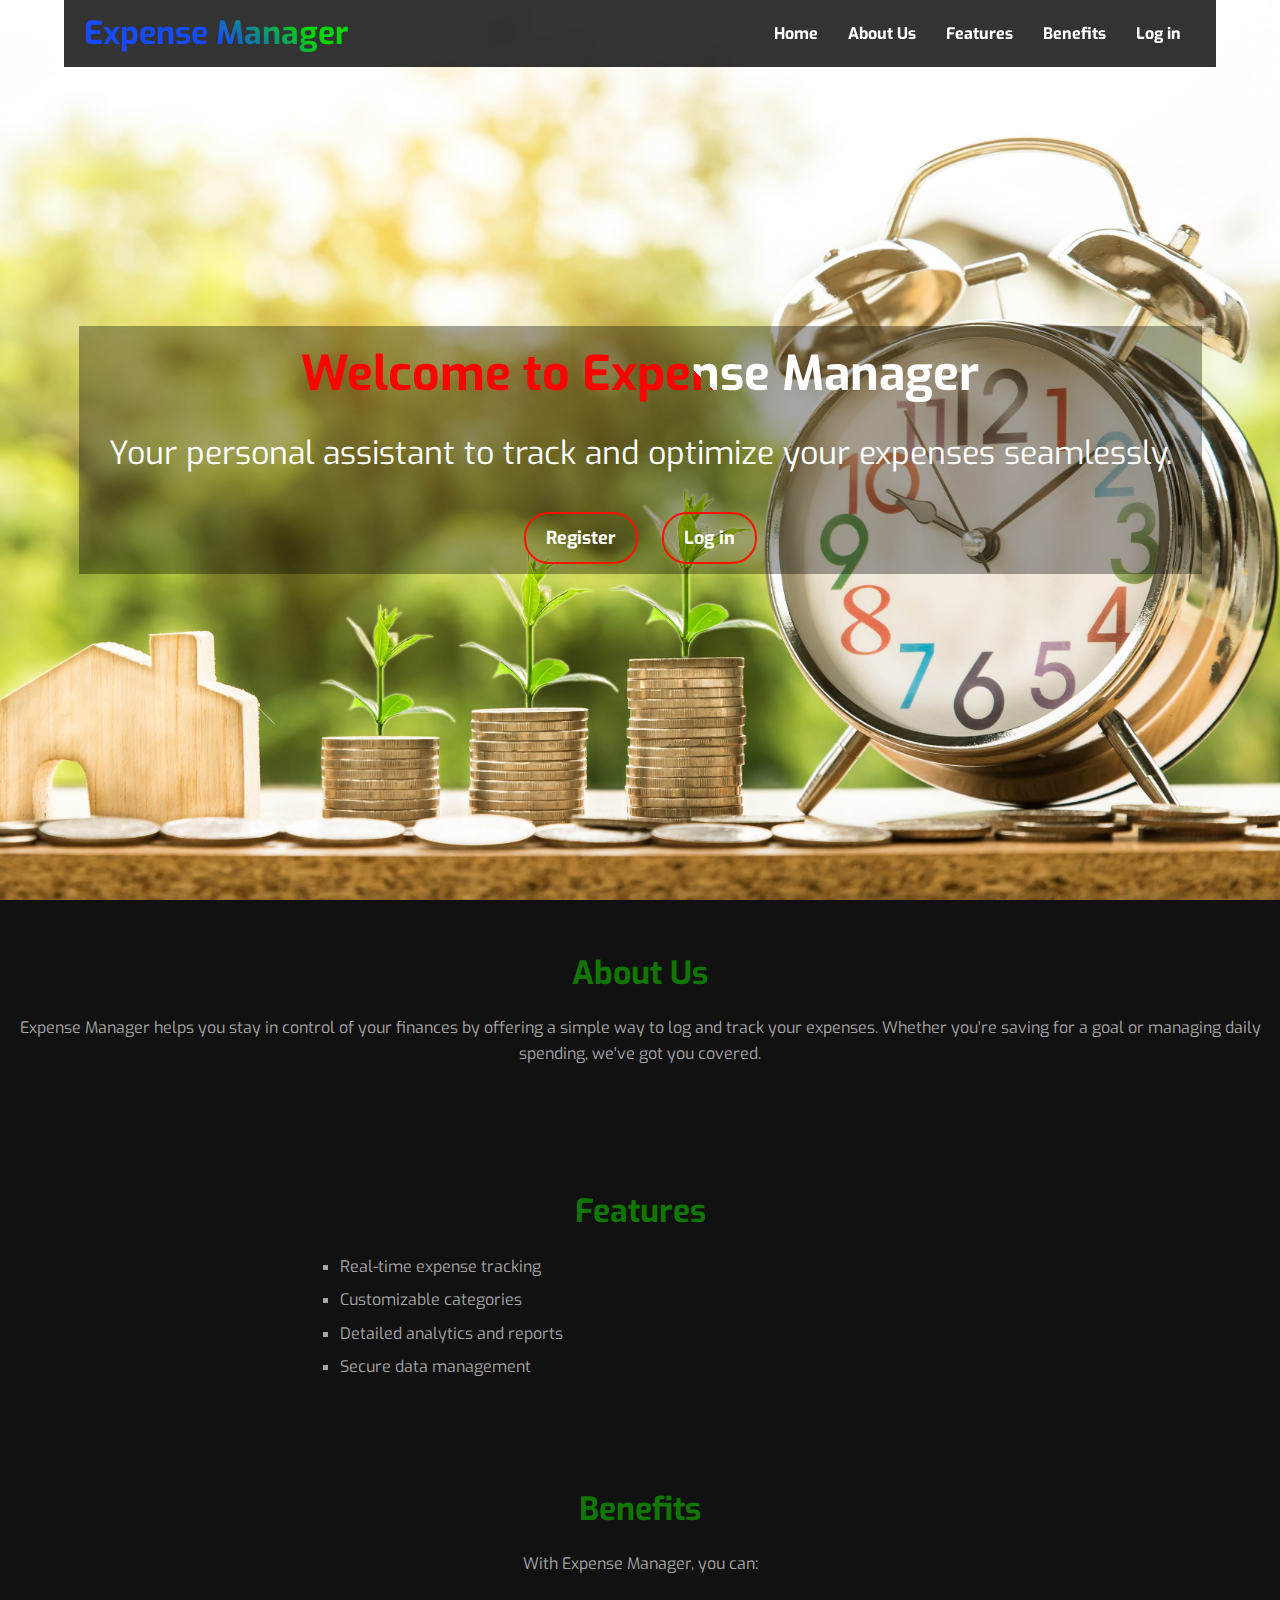
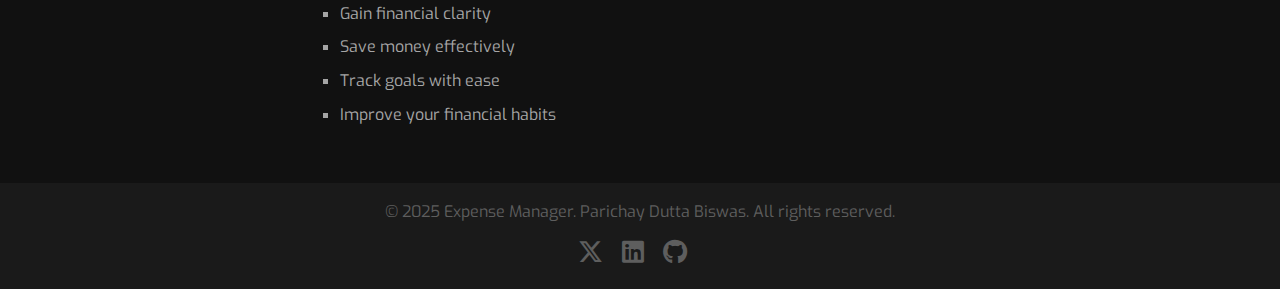
<file: expanseTracker/index.html>
<!DOCTYPE html>
<html lang="en">
<head>
    <meta charset="UTF-8">
    <meta http-equiv="X-UA-Compatible" content="IE=edge">
    <meta name="viewport" content="width=device-width, initial-scale=1.0">
    <meta name="description" content="Track your expenses effortlessly with our intuitive Expense Tracker.">
    <link rel="stylesheet" href="style.css">
    <link rel="stylesheet" href="https://cdnjs.cloudflare.com/ajax/libs/font-awesome/6.7.2/css/all.min.css" integrity="sha512-Evv84Mr4kqVGRNSgIGL/F/aIDqQb7xQ2vcrdIwxfjThSH8CSR7PBEakCr51Ck+w+/U6swU2Im1vVX0SVk9ABhg==" crossorigin="anonymous" referrerpolicy="no-referrer" />
    <link rel="icon" href="./assets/Untitled design (2).png">

    <script src="./script.js" defer></script>
    <title>Expense Manager</title>
</head>
<body>
    <header class="hero-section">
        <nav class="navbar">
            <a href="#" class="jj"><h1>Expense Manager</h1></a>
            <div class="hamburger" id="hamburger">
                <span class="bar"></span>
                <span class="bar"></span>
                <span class="bar"></span>
            </div>
            <ul class="menu" id="menu">
                <li><a href="#home">Home</a></li>
                <li><a href="#about">About Us</a></li>
                <li><a href="#features">Features</a></li>
                <li><a href="#benefits">Benefits</a></li>
                <li><a href="./signup_login/login.html">Log in</a></li>
            </ul>
        </nav>
        <div class="hero-content">
            <h1>Welcome to Expense Manager</h1>
            <p>Your personal assistant to track and optimize your expenses seamlessly.</p>
            <div class="btn-group">
                <a href="./signup_login/register.html" class="btn">Register</a>
                <a href="./signup_login/login.html" class="btn">Log in</a>
            </div>
        </div>
    </header>

    <main>
        <section id="about" class="section">
            <h2>About Us</h2>
            <p>Expense Manager helps you stay in control of your finances by offering a simple way to log and track your expenses. Whether you're saving for a goal or managing daily spending, we've got you covered.</p>
        </section>

        <section id="features" class="section">
            <h2>Features</h2>
            <ul>
                <li>Real-time expense tracking</li>
                <li>Customizable categories</li>
                <li>Detailed analytics and reports</li>
                <li>Secure data management</li>
            </ul>
        </section>

        <section id="benefits" class="section">
            <h2>Benefits</h2>
            <p>With Expense Manager, you can:</p>
            <ul>
                <li>Gain financial clarity</li>
                <li>Save money effectively</li>
                <li>Track goals with ease</li>
                <li>Improve your financial habits</li>
            </ul>
        </section>
    </main>

    <footer class="footer">
        <div class="footer-content">
            <p>&copy; 2025 Expense Manager. Parichay Dutta Biswas. All rights reserved.</p>
            <div class="social-media">
                <a href="https://x.com/parichay1811" target="_blank"><i class="fa-brands fa-x-twitter" id="tw"></i></a>
                        <!-- <a href="#"><i class="fa-brands fa-instagram"></i></a> -->
                        <a href="https://www.linkedin.com/in/parichay-dutta-biswas-0a40191b5/" target="_blank"><i class="fa-brands fa-linkedin" id="ld"></i></a>
                        <a href="https://github.com/Parichay1811" target="_blank"><i class="fa-brands fa-github" id="tw"></i></a>
            </div>
        </div>
    </footer>
</body>
</html>
</file>
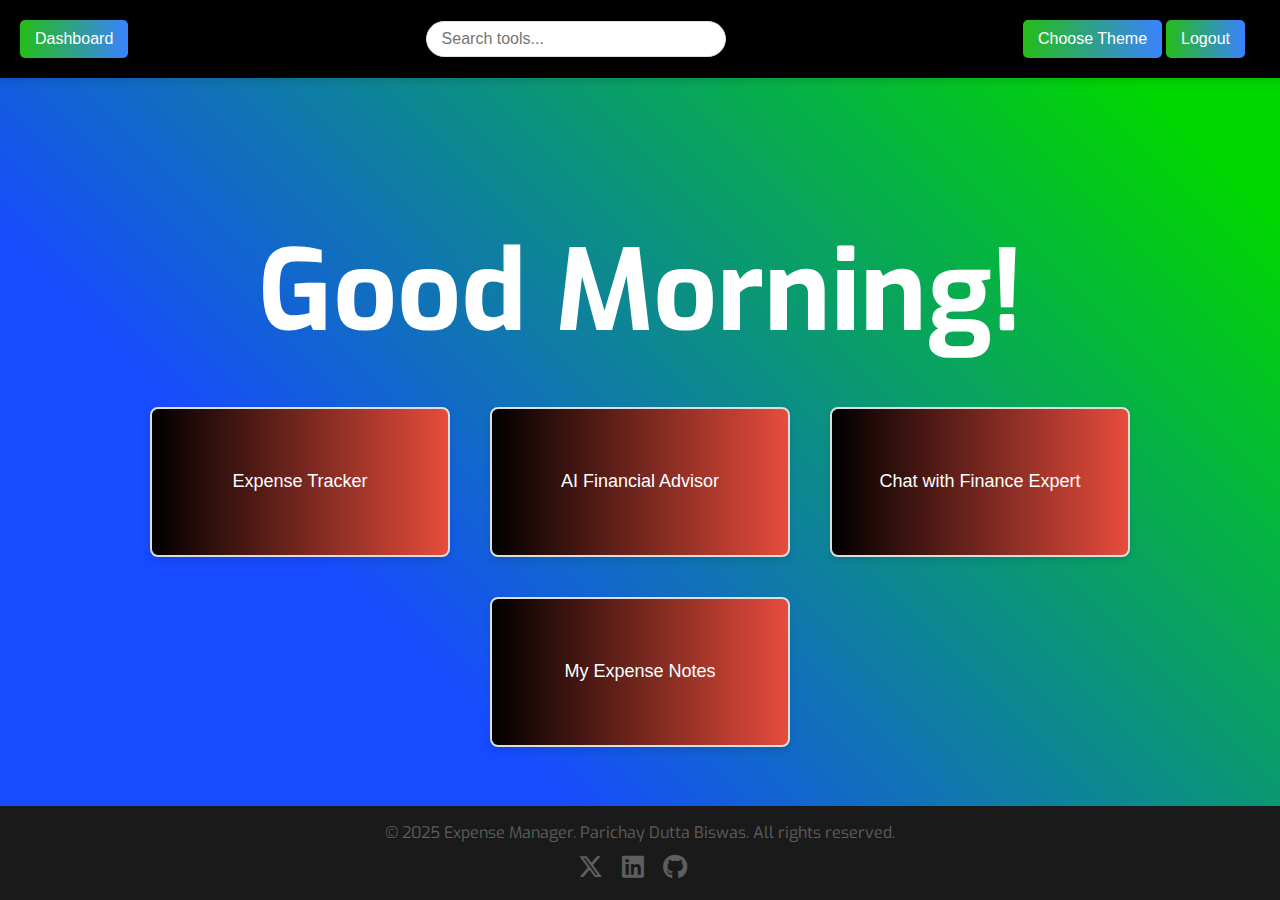
<file: expanseTracker/home_dashboard/index.html>
<!DOCTYPE html>
<html lang="en">
<head>
    <meta charset="UTF-8">
    <meta name="viewport" content="width=device-width, initial-scale=1.0">
    <link rel="stylesheet" href="./style.css">
    <link rel="icon" href="https://cdn-icons-png.flaticon.com/128/9073/9073032.png">
    <link rel="stylesheet" href="https://cdnjs.cloudflare.com/ajax/libs/font-awesome/6.7.1/css/all.min.css">
    <title>Home</title>
</head>
<body>
    <header>
        <nav>
            <div class="logo">
                <a href="../index.html"><button class="btn nav-btn" >Dashboard</button></a>
            </div>
            <div class="search-container">
                <input type="text" id="search-bar" placeholder="Search tools..." />
            </div>
            <div class="buttons">
                <button id="color-toggle-btn" class="btn nav-btn">Choose Theme</button>
                <a href="../index.html"><button class="btn nav-btn">Logout</button></a>
            </div>
            <div class="menu">
                <button id="hamburger" class="btn nav-btn">☰</button>
                <div id="mobile-menu" class="mobile-dropdown">
                    <button class="dropdown-item" onclick="location.href='../index.html';">Dashboard</button>
                    <button id="mobile-color-toggle" class="dropdown-item">Choose Theme</button>
                    <button class="dropdown-item" onclick="location.href='../index.html';">Logout</button>
                </div>
            </div>
            </div>
            <div id="color-dropdown" class="dropdown">
                <button class="dropdown-item" data-theme="theme-light">Light</button>
                <button class="dropdown-item" data-theme="theme-red">Red</button>
                <button class="dropdown-item" data-theme="theme-yellow">Yellow</button>
                <button class="dropdown-item" data-theme="theme-green">Green</button>
                <button class="dropdown-item" data-theme="theme-blue">Blue</button>
                <button class="dropdown-item" data-theme="theme-purple">Purple</button>
                <button class="dropdown-item" data-theme="theme-indigo">Indigo</button>
            </div>
        </nav>
    </header>

    <main>
        <div class="welcome-message" id="welcome-message"></div>
        <!-- <section id="recent-activity" class="recent-activity">
            <h2>Recent Activity</h2>
            <ul id="activity-list"></ul>
        </section> -->

        <section class="tools">
            <a href="../Home/expense_tracker/index.html">
                <button class="btn card-btn" title="Track your daily expenses">Expense Tracker</button>
            </a>
            <a href="../Home/Gemini/index.html">
                <button class="btn card-btn" title="Get personalized financial advice">AI Financial Advisor</button>
            </a>
            <a href="../Home/Gemini/index.html">
                <button class="btn card-btn" title="Chat with an AI finance expert">Chat with Finance Expert</button>
            </a>
            <a href="../Home/MY_Expenses_Notes/index.html">
                <button class="btn card-btn" title="Keep notes about your expenses">My Expense Notes</button>
            </a>
        </section>
        <!-- <button id="back-to-top" class="btn back-to-top">Back to Top</button> -->
    </main>

    <footer class="footer">
        <div class="footer-content">
            <p>&copy; 2025 Expense Manager. Parichay Dutta Biswas. All rights reserved.</p>
                <div class="social-media">
                    <a href="https://x.com/parichay1811" target="_blank"><i class="fa-brands fa-x-twitter" id="tw"></i></a>
                    <a href="https://www.linkedin.com/in/parichay-dutta-biswas-0a40191b5/" target="_blank"><i class="fa-brands fa-linkedin" id="ld"></i></a>
                    <a href="https://github.com/Parichay1811" target="_blank"><i class="fa-brands fa-github" id="tw"></i></a>
                </div>
        </div>
    </footer>


    <script src="./script.js"></script>
</body>
</html>
</file>
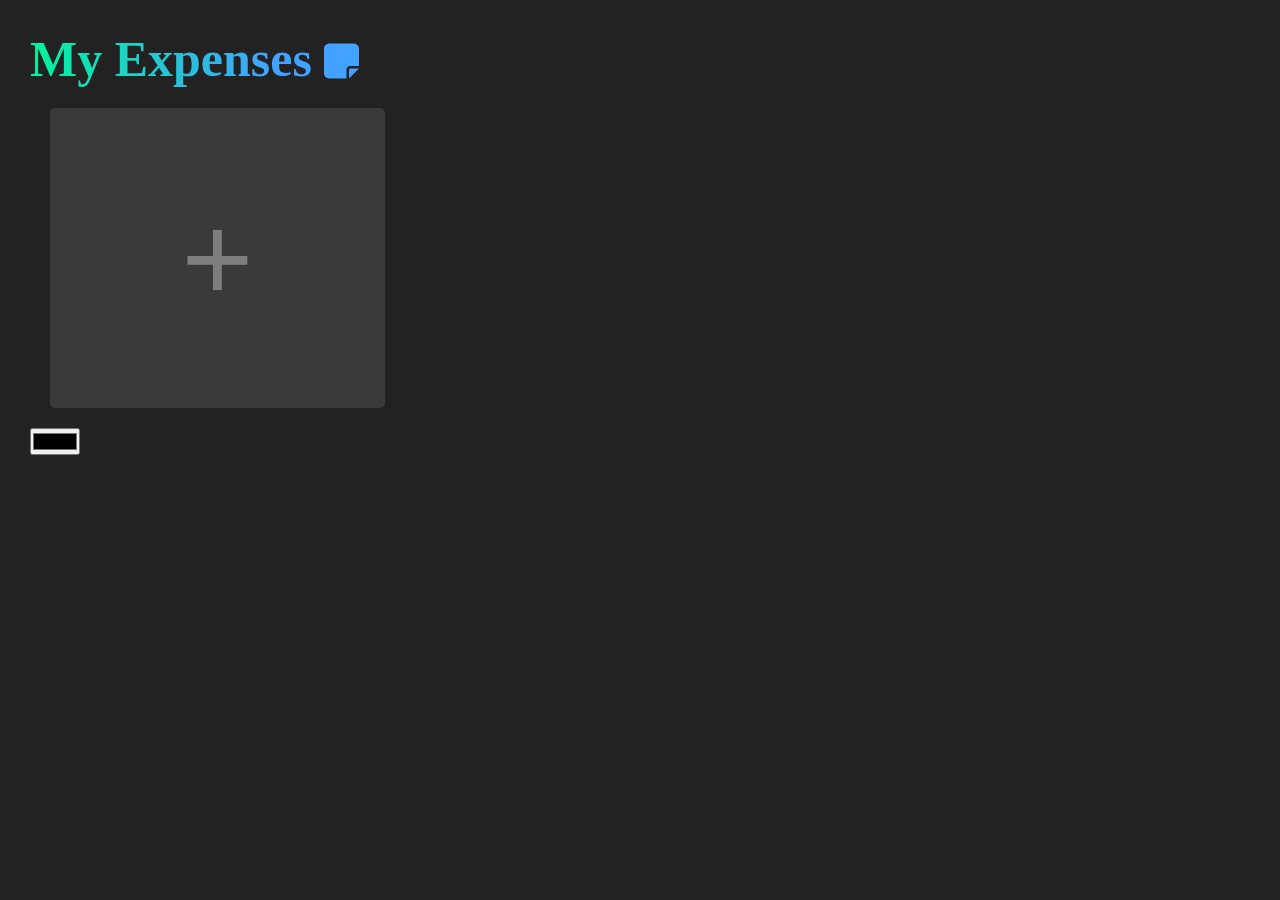
<file: expanseTracker/Home/MY_Expenses_Notes/index.html>
<!DOCTYPE html>
<html lang="en">
<head>
    <meta charset="UTF-8">
    <meta name="viewport" content="width=device-width, initial-scale=1.0">
    <link rel="stylesheet" href="./style.css">
    <link rel="shortcut icon" href="https://cdn-icons-png.flaticon.com/128/2661/2661465.png" type="image/x-icon">
    <link rel="stylesheet" href="https://cdnjs.cloudflare.com/ajax/libs/font-awesome/6.7.2/css/all.min.css" integrity="sha512-Evv84Mr4kqVGRNSgIGL/F/aIDqQb7xQ2vcrdIwxfjThSH8CSR7PBEakCr51Ck+w+/U6swU2Im1vVX0SVk9ABhg==" crossorigin="anonymous" referrerpolicy="no-referrer" />
    <title>My Expenses</title>
</head>
<body>
    <h1>My Expenses <span><i class="fa-solid fa-note-sticky"></i></span></h1>
    <div id="app">
        <button class="add-note" type="button">+</button> 
    </div>
    <input type="color" class="color-picker">


    <script src="./script.js" defer></script>
</body>
</html>
</file>
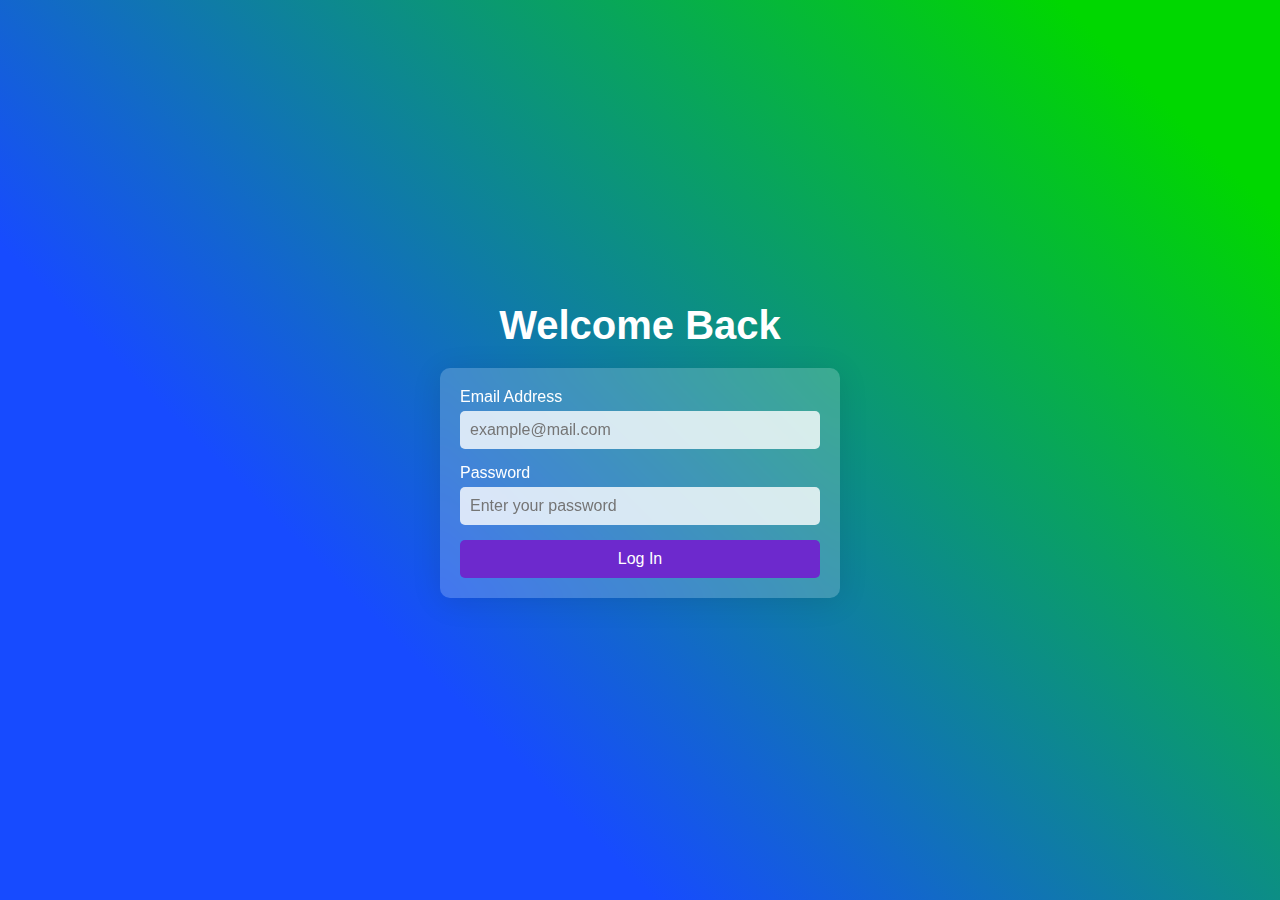
<file: expanseTracker/signup_login/login.html>
<!DOCTYPE html>
<html lang="en">
<head>
    <meta charset="UTF-8">
    <meta name="viewport" content="width=device-width, initial-scale=1.0">
    <link rel="stylesheet" href="./login.css">
    <link rel="icon" href="https://cdn-icons-png.flaticon.com/128/1828/1828466.png">
    <title>Login Page</title>
</head>
<body>
    <header class="header">
        <h1>Welcome Back</h1>
    </header>

    <main class="form-container">
        <form id="loginForm">
            <div class="form-group">
                <label for="email">Email Address</label>
                <input type="email" id="email" name="email" placeholder="example@mail.com" required>
            </div>
            <div class="form-group">
                <label for="password">Password</label>
                <input type="password" id="password" name="password" placeholder="Enter your password" required>
            </div>
            <button type="submit" class="btn">Log In</button>
        </form>
    </main>

    <script src="./login.js"></script>
</body>
</html>
</file>
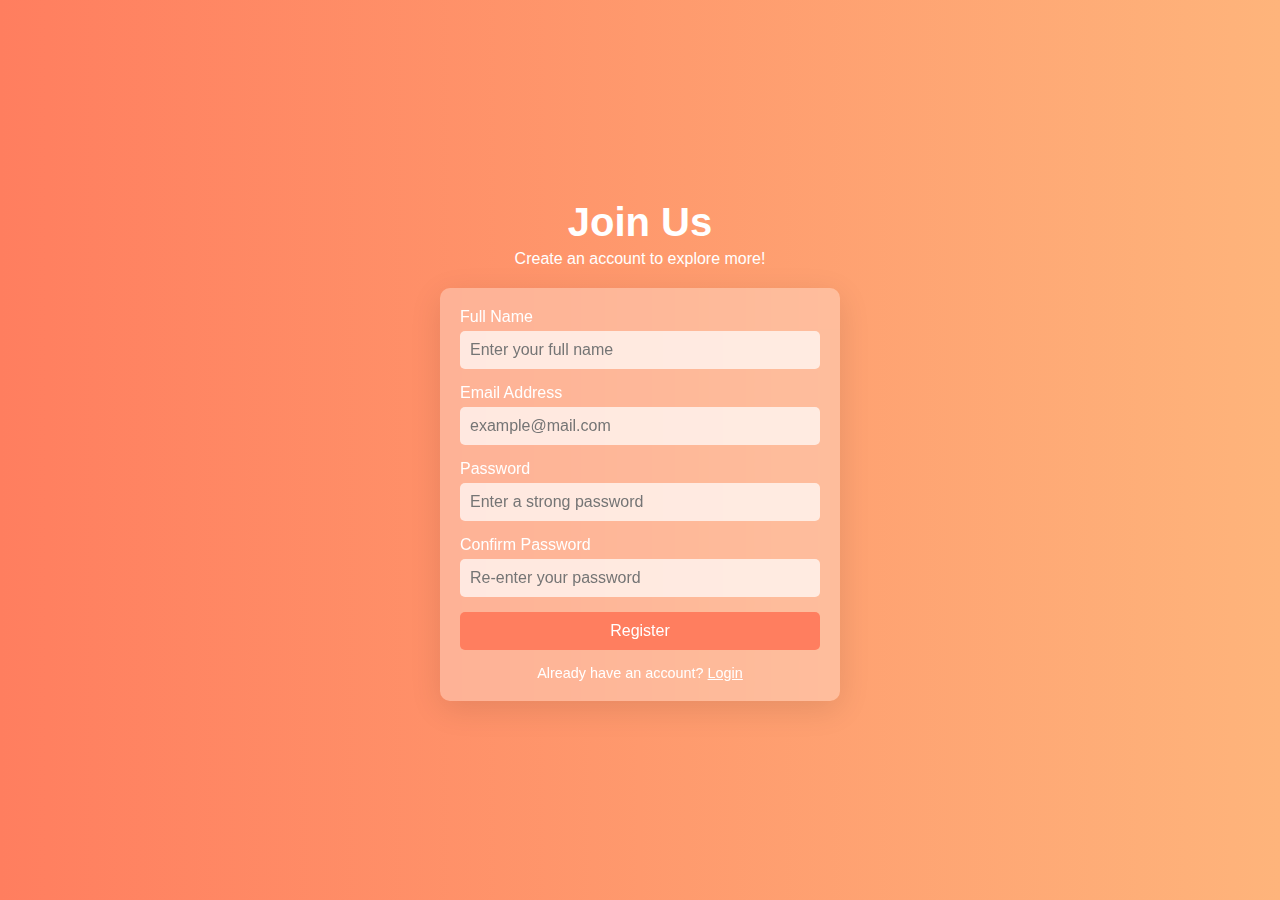
<file: expanseTracker/signup_login/register.html>
<!DOCTYPE html>
<html lang="en">
<head>
    <meta charset="UTF-8">
    <meta name="viewport" content="width=device-width, initial-scale=1.0">
    <link rel="stylesheet" href="./register.css">
    <link rel="shortcut icon" href="https://cdn-icons-png.flaticon.com/128/9428/9428909.png" type="image/x-icon">
    <title>Register</title>
</head>
<body>
    <header class="header">
        <h1>Join Us</h1>
        <p>Create an account to explore more!</p>
    </header>

    <main class="form-container">
        <form id="registerForm">
            <div class="form-group">
                <label for="name">Full Name</label>
                <input type="text" id="name" name="name" placeholder="Enter your full name" required>
            </div>

            <div class="form-group">
                <label for="email">Email Address</label>
                <input type="email" id="email" name="email" placeholder="example@mail.com" required>
            </div>

            <div class="form-group">
                <label for="password">Password</label>
                <input type="password" id="password" name="password" placeholder="Enter a strong password" required>
            </div>

            <div class="form-group">
                <label for="confirmPassword">Confirm Password</label>
                <input type="password" id="confirmPassword" name="confirmPassword" placeholder="Re-enter your password" required>
            </div>

            <button type="submit" class="btn">Register</button>
            <p class="login-link">Already have an account? <a href="./login.html">Login</a></p>
        </form>
    </main>
    <script src="./register.js"></script>
</body>
</html>
</file>
<file: expanseTracker/style.css>
@import url('https://fonts.googleapis.com/css2?family=Boogaloo&family=Chewy&family=Exo+2:ital,wght@0,100..900;1,100..900&family=Exo:ital,wght@0,100..900;1,100..900&family=Great+Vibes&family=Jura:wght@300..700&family=Libre+Caslon+Text:wght@400;700&family=Pinyon+Script&family=Playwrite+VN:wght@100..400&family=Roboto:ital,wght@0,100..900;1,100..900&family=Shadows+Into+Light&family=Teko:wght@300..700&display=swap');
* {
    margin: 0;
    padding: 0;
    box-sizing: border-box;
    font-family: "Exo", serif;
}

body {
    line-height: 1.6;
    color: #a5a5a5;
    background-color: #111111;
}
body::-webkit-scrollbar{
    display: none;
  }

.hero-section {
    background: url('./assets/wallpaperflare.com_wallpaper\ \(9\).jpg') no-repeat center center/cover;
    height: 100vh;
    color: #b1b1b1;
    display: flex;
    flex-direction: column;
    justify-content: center;
    align-items: center;
    text-align: center;
}


.navbar {
    width: 90%;
    margin: 0 auto; /* Center the navbar horizontally */
    padding: 0.5rem 20px; /* Reduce vertical padding */
    display: flex;
    justify-content: space-between;
    align-items: center;
    position: fixed; /* Fix the navbar to the top */
    top: 0; /* Ensure it starts from the top */
    left: 0;
    right: 0;
    background: rgba(0, 0, 0, 0.8); /* Add a semi-transparent background for better visibility */
    z-index: 1000; /* Ensure it stays above other elements */
}

.navbar h1 {
    font-size: 2rem;
    background-image: linear-gradient(45deg, #174BFF 48%, #00D700 80%, #06A463 50%, #00D700 50%);
    background-clip: text;
    -webkit-background-clip: text;
    -webkit-text-fill-color: transparent;
}

.navbar .jj {
    font-size: 1.5rem;
    text-decoration: none;
}

.navbar .menu {
    list-style: none;
    display: flex;
}

.navbar .menu li {
    margin: 0 15px;
}

.navbar .menu a {
    text-decoration: none;
    color: #ffffff;
    font-weight: bold;
    transition: color 0.3s;
}

.navbar .menu a:hover {
    color: #b8b8b7;
}

/* Hamburger Menu */
.hamburger {
    display: none;
    flex-direction: column;
    cursor: pointer;
    gap: 5px;
}

.hamburger .bar {
    width: 25px;
    height: 3px;
    background-color: #fff;
    border-radius: 5px;
    /* font-size: small; */
}

.hero-content {
    max-width: 90%;
    background-color: #00000057;
    padding: 10px 30px;
}


.hero-content h1 {
    font-size: 3rem;
    margin-bottom: 1rem;
    background: linear-gradient(45deg, #ff0303 40%, #ff0000 55%, #3f65ed 50%, #ffffff 25%);
    background-clip: text;
    -webkit-background-clip: text;
    -webkit-text-fill-color: transparent;
    width: 100%;
}

.hero-content p {
    font-size: 1.2rem;
    margin-bottom: 2rem;
    color: rgb(255, 255, 255);
    font-size: xx-large;
    
}

.btn-group .btn {
    display: inline-block;
    padding: 10px 20px;
    margin: 0 10px;
    border: 2px solid #ff1101;
    font-size: large;
    border-radius: 25px;
    text-decoration: none;
    color: #ffffff;
    font-weight: bold;
    transition: background 0.3s, color 0.3s;
}

.btn-group .btn:hover {
    background: #ff06066b;
    color: #d4d4d4;
}

.section {
    padding: 3rem 1rem;
    text-align: center;
}

.section h2 {
    font-size: 2rem;
    margin-bottom: 1rem;
    color: #107600;
}

.section p {
    font-size: 1rem;
    margin-bottom: 1.5rem;
}

.section ul {
    list-style-type: square;
    margin: auto;
    max-width: 600px;
    text-align: left;
}

.section ul li {
    margin: 0.5rem 0;
}

.footer {
    background-color: #1a1a1a;
    color: #5e5e5e;
    text-align: center;
    padding: 1rem 0;
   
}

.footer-content {
    max-width: 100%;
    margin: 0 auto;
    
}

.social-media {
    margin-top: 0.5rem;
}

.social-media a {
    text-decoration: none;
    font-size: 25px;
    margin-right: 15px;
    color: #5e5e5e;
    display: inline-block;
    transition: transform 0.5s;
}

.social-media a:hover {
    color: #fff;
    transform: translateY(-5px);
}

/* Media Query for Mobile */
@media (max-width: 1082px) {
    .navbar .menu {
        display: none;
        width: 100%;
        background-color: rgba(0, 0, 0, 0.9);
        flex-direction: column;
        align-items: center;
        position: absolute;
        top: 60px; /* Adjust the menu to open below the navbar */
        left: 0;
        padding: 20px 0;
    }

    .navbar .menu.active {
        display: flex;
        gap: 5px;

    }
    
    .hero-content h1 {
        font-size: 2rem;
        margin-bottom: 1rem;
        /* background: linear-gradient(45deg, #3a8cf7 48%, #1aa11a 80%, #c27ebf 50%, #33b048 50%); */
        -webkit-background-clip: text;
        -webkit-text-fill-color: transparent;
    }
    .hero-content p {
        font-size: 1.2rem;
        margin-bottom: 2rem;
        /* color: rgba(255, 8, 8, 0.724); */
        font-size: large;
        font-weight: 400;
        margin: 2rem 1rem;
    }
    .btn-group .btn {
        margin: 0.5rem;
        display: inline-block;
        padding: 10px 20px;
        /* margin: 0 10px; */
        /* border: 2px solid rgba(255, 8, 8, 0.724); */
        font-size: large;
        border-radius: 25px;
        text-decoration: none;
        color: rgb(0, 255, 255);
        font-weight: bold;
        transition: background 0.3s, color 0.3s;

    }
    .hamburger {
        display: flex;
    }
    .hero-section{
        background-image: url('https://images.unsplash.com/photo-1556742502-ec7c0e9f34b1?q=80&w=1887&auto=format&fit=crop&ixlib=rb-4.0.3&ixid=M3wxMjA3fDF8MHxwaG90by1wYWdlfHx8fGVufDB8fHx8fA%3D%3D');
    }
}

@media screen and (max-width: 840px) {
    .navbar h1{
        font-size: 1.5rem;
    }
    .hero-section h1{
        font-size: 2rem;
    }
    .section ul{
        margin: 50px;
        text-align: center;
    }
    .section ul li{
        margin: 0.5rem 0.2rem;
        /* text-align: center; */
        list-style-type: none;
    }
}

@media screen and (max-width: 600px) {
    .navbar h1{
        font-size: 1rem;
    }
    .hamburger{
        font-size: small;
    }
    .navbar{
        padding: 10px;
        width: 100%;
    }
    .hero-content h1 {
        font-size: 2rem;
        margin-bottom: 1rem;
    }
    .hero-content p {
        font-size: 1.2rem;
        margin-bottom: 2rem;
        color: #cecece;
        font-size: x-large;
        font-weight: 400;
        /* margin: 0 30px; */
    }
    .btn-group .btn {
        margin: 0.5rem;
        display: inline-block;
        padding: 10px 20px;
        /* margin: 0 10px; */
        /* border: 2px solid rgb(255, 0, 0);; */
        font-size: small;
        border-radius: 25px;
        text-decoration: none;
        color: #00f2ff;
        font-weight: bold;
        transition: background 0.3s, color 0.3s;

    }
    
}
</file>
<file: expanseTracker/home_dashboard/style.css>
@import url('https://fonts.googleapis.com/css2?family=Boogaloo&family=Chewy&family=Exo+2:ital,wght@0,100..900;1,100..900&family=Exo:ital,wght@0,100..900;1,100..900&family=Great+Vibes&family=Jura:wght@300..700&family=Libre+Caslon+Text:wght@400;700&family=Pinyon+Script&family=Playwrite+VN:wght@100..400&family=Roboto:ital,wght@0,100..900;1,100..900&family=Shadows+Into+Light&family=Teko:wght@300..700&display=swap');

* {
    margin: 0;
    padding: 0;
    box-sizing: border-box;
}

html, body {
    width: 100%;
    height: 100%;
    overflow-x: hidden;
}

body {
    display: flex; /* Use flexbox */
    flex-direction: column; /* Stack children vertically */
    font-family: "Exo", serif;
    background: linear-gradient(45deg, #174BFF 30%, #00D700 90%, #00D700 50%, #00D700 50%);
    background-size: cover;
    color: #ffffff;
    transition: background-color 0.5s, color 0.5s;
}

body::-webkit-scrollbar {
    display: none;
}

header {
    width: 100%;
    padding: 20px 20px;
    background: #000000;
    box-shadow: 0px 4px 6px rgba(0, 0, 0, 0.1);
    position: sticky;
    top: 0;
    z-index: 1000;
}

nav {
    display: flex;
    justify-content: space-between;
    align-items: center;
    gap: 15px;
    /* position: sticky; */
}

.btn {
    padding: 10px 15px;
    font-size: 16px;
    color: white;
    background: linear-gradient(to right, #24bd17, #3a82ff);
    border: none;
    border-radius: 5px;
    cursor: pointer;
    transition: all 0.3s ease;
}

#welcome-message {
    font-size: 7rem;
}

.btn:hover {
    background-color: #45a049;
}

.dropdown {
    display: none;
    position: absolute;
    top: 60px;
    right: 20px;
    background: white;
    border: 1px solid #ddd;
    border-radius: 8px;
    box-shadow: 0px 4px 8px rgba(0, 0, 0, 0.1);
}

.dropdown-item {
    padding: 10px 15px;
    font-size: 14px;
    background: none;
    border: none;
    text-align: left;
    cursor: pointer;
    width: 100%;
}

.dropdown-item:hover {
    background-color: #f1f1f1;
}

main {
    flex-grow: 1; /* Allow main to grow and take available space */
    margin-top: 80px; /* Keep the margin for the header */
    display: flex;
    flex-direction: column;
    align-items: center;
    justify-content: center;
    padding: 20px;
    height: auto;
}
.card-btn {
    height: 150px;
    font-size: 18px;
    background: linear-gradient(to right, #000000, #e74c3c);
    border: 2px solid #ddd;
    border-radius: 8px;
    box-shadow: 0px 4px 6px rgba(0, 0, 0, 0.1);
    transition: transform 0.3s ease, box-shadow 0.3s ease;
    margin: 20px;
    width: 300px;
}

.tools a {
    text-decoration: none;
}

.card-btn:hover {
    transform: translateY(-5px);
    box-shadow: 0px 8px 16px rgba(0, 0, 0, 0.2);
}

.theme-light {
    background-color: #ffffff;
    color: #333333;
}

.theme-red {
    background-color: #ffe6e6;
    color: #660000;
}

.theme-yellow {
    background-color: #fff9c4;
    color: #5d4037;
}

.theme-green {
    background-color: #d0f8ce;
    color: #33691e;
}

.theme-blue {
    background-color: #bbdefb;
    color: #1e88e5;
}

.theme-purple {
    background-color: #e1bee7;
    color: #6a1b9a;
}

.theme-indigo {
    background-color: #c5cae9;
    color: #283593;
}

.search-container {
    flex-grow: 1;
    display: flex;
    justify-content: center;
}

#search-bar {
    padding: 8px 15px;
    width: 300px;
    border: 1px solid #ddd;
    border-radius: 20px;
    outline: none;
    font-size: 16px;
}

#search-bar:focus {
    border-color: #4caf50;
}

.welcome-message {
    font-size: 24px;
    font-weight: bold;
    text-align: center;
    margin: 20px 0;
}

#hamburger {
    display: none;
}

.menu {
    position: relative;
}

.mobile-dropdown {
    display: none;
    position: absolute;
    top: 60px;
    right: 0;
    background: white;
    border: 1px solid #ddd;
    border-radius: 8px;
    box-shadow: 0px 4px 8px rgba(0, 0, 0, 0.1);
}

.mobile-dropdown .dropdown-item {
    padding: 10px 15px;
    font-size: 14px;
    cursor: pointer;
    text-align: left;
}

.mobile-dropdown .dropdown-item:hover {
    background-color: #f1f1f1;
}

.mobile-dropdown.show {
    display: block;
}

.footer {
    background-color: #1a1a1a;
    color: #5e5e5e;
    text-align: center;
    padding: 1rem 0;
    z-index: 1000;
}

.footer-content {
    max-width: 1200px;
    margin: 0 auto;
}

.social-media {
    margin-top: 0.5rem;
}

.social-media a {
    text-decoration: none;
    font-size: 25px;
    margin-right: 15px;
    color: #5e5e5e;
    display: inline-block;
    transition: transform 0.5s;
}

.social-media a:hover {
    color: #fff;
    transform: translateY(-5px);
}

@media screen and (max-width: 1280px) {
    .tools {
        display: flex;
        flex-wrap: wrap;
        align-items: center;
        justify-content: center;
    }
}

@media screen and (max-width: 840px) {
    .card-btn {
        width: 300px;
        height: auto;
    }
    .tools {
        display: flex;
        flex-wrap: wrap;
        align-items: center;
        justify-content: center;
        gap: 20px;
    }
    .welcome-message{
        width: min-content;
    }
}

@media screen and (max-width: 727px) {
    .buttons {
        display: none;
    }
    #hamburger {
        display: block;
    }
    .menu {
        position: relative;
    }
    .welcome-message{
        width: 100%;
        font-size: small;
    }
}

@media screen and (max-width: 600px) {
    #search-bar {
        width: 100%;
    }
    .btn, .nav-btn {
        display: none;
    }
    .card-btn {
        display: block;
        width: 100%;
    }
    #welcome-message{
        font-size: 3rem;
    }
}

@media screen and (max-width: 500px) {
    .tools {
        display: flex;
        flex-direction: column;
        align-items: center;
        justify-content: center;
        height: auto;
    }
    .card-btn {
        width: 300px;
        height: auto;
    }
    #welcome-message {
        font-size: 4rem;
    }
}
@media screen and (max-width: 400px) {
    #welcome-message{
        font-size: 2rem;
    }
}
</file>
<file: expanseTracker/Home/MY_Expenses_Notes/style.css>
*{
    margin: 0;
    padding: 0;
    box-sizing: border-box;
}
body{
    background: rgb(34, 34, 34);
    
    padding: 30px;
    font-family: serif;
}
h1{
    background: #53FF6F;
    background: linear-gradient(to right, #00ffa2f3 0%, #43A2FF 20%);
    -webkit-background-clip: text;
    -webkit-text-fill-color: transparent;


    font-weight: 600;
    font-size: 50px;
}
#app{
    display: grid;
    grid-template-columns: repeat(auto-fill, 335px);
    padding: 20px;
    /* background-color: aqua; */
    gap: 25px;
    
}
.note{
    height: 300px;
    padding: 15px;
    border: none;
    border-radius: 5px;
    box-shadow: rgb(2, 67, 9) 0px 50px 100px -20px, rgba(0, 0, 0, 0.3) 0px 30px 60px -30px, rgba(10, 37, 64, 0.35) 0px -2px 6px 0px inset;
    resize: none;
    font-size: 25px;
    font-family: Verdana, Geneva, Tahoma, sans-serif;
    /* color: aliceblue; */
    font-weight: 400;
    color:aliceblue;
}
.add-note{
    height: 300px;
    border: none;
    outline: none;
    background: rgb(58, 58, 58); 
    border-radius: 5px;
    font-size: 123px;
    color: rgba(212, 212, 212, 0.445);
    cursor: pointer;
    transition: background 0.2s;
}
.add-note:hover{
    background: rgb(51, 51, 51);
    color: rgb(76, 76, 76);
}
/* .fa-solid fa-note-sticky-solid{
    font-size: 40px;
    color: rgb(195, 189, 38);
} */

h1 i{
    font-size: 40px;
    /* color: rgb(195, 189, 38); */
}
@media screen and (max-width: 1000px){
    #app{
        grid-template-columns: repeat(auto-fill, 300px);
    }
    
}
@media screen and (max-width: 800px){
    #app{
        grid-template-columns: repeat(auto-fill, 250px);
    }
}
@media screen and (max-width: 600px){
    h1{
        font-size: 40px;
    }
    #app{
        grid-template-columns: repeat(auto-fill, 250px);
    }
    
}
</file>
<file: expanseTracker/signup_login/login.css>
/* General Reset */
* {
    margin: 0;
    padding: 0;
    box-sizing: border-box;
}

body {
    font-family: Arial, sans-serif;
    background: linear-gradient(45deg, #174BFF 30%, #00D700 90%, #00D700 50%, #00D700 50%);
    background-clip: text;
    color: #333;
    display: flex;
    flex-direction: column;
    justify-content: center;
    align-items: center;
    height: 100vh;
}

.header {
    text-align: center;
    margin-bottom: 20px;
    color: #fff;
}

h1 {
    font-size: 2.5rem;
}

.form-container {
    width: 100%;
    max-width: 400px;
    background: rgba(255, 255, 255, 0.2);
    padding: 20px;
    border-radius: 10px;
    backdrop-filter: blur(10px);
    box-shadow: 0 4px 30px rgba(0, 0, 0, 0.1);
}

.form-group {
    margin-bottom: 15px;
}

label {
    display: block;
    font-size: 1rem;
    margin-bottom: 5px;
    color: #fff;
}

input {
    width: 100%;
    padding: 10px;
    border: none;
    border-radius: 5px;
    background: rgba(255, 255, 255, 0.8);
    font-size: 1rem;
    outline: none;
}

input:focus {
    background: #fff;
    border: 2px solid #6a11cb;
}

.btn {
    width: 100%;
    padding: 10px;
    background: #6d29cd;
    color: #fff;
    border: none;
    border-radius: 5px;
    font-size: 1rem;
    cursor: pointer;
    transition: background 0.3s ease;
}

.btn:hover {
    background: #6d29cd7b;
}
@media screen and (max-width: 470px) {
    .form-container{
        max-width: 300px;
    }
    h1{
        font-size: x-large;
    }
}
</file>
<file: expanseTracker/signup_login/register.css>
/* General Reset */
* {
    margin: 0;
    padding: 0;
    box-sizing: border-box;
}

body {
    font-family: 'Arial', sans-serif;
    background: linear-gradient(to right, #ff7e5f, #feb47b);
    color: #333;
    display: flex;
    flex-direction: column;
    justify-content: center;
    align-items: center;
    height: 100vh;
}

.header {
    text-align: center;
    margin-bottom: 20px;
    color: #fff;
}

h1 {
    font-size: 2.5rem;
}

p {
    font-size: 1rem;
    margin-top: 5px;
    color: #fff;
}

.form-container {
    width: 100%;
    max-width: 400px;
    background: rgba(255, 255, 255, 0.3);
    padding: 20px;
    border-radius: 10px;
    backdrop-filter: blur(15px);
    box-shadow: 0 8px 32px rgba(0, 0, 0, 0.1);
}

.form-group {
    margin-bottom: 15px;
}

label {
    display: block;
    margin-bottom: 5px;
    font-size: 1rem;
    color: #fff;
}

input {
    width: 100%;
    padding: 10px;
    border: none;
    border-radius: 5px;
    background: rgba(255, 255, 255, 0.7);
    font-size: 1rem;
    outline: none;
}

input:focus {
    background: #fff;
    border: 2px solid #ff7e5f;
}

.btn {
    width: 100%;
    padding: 10px;
    background: #ff7e5f;
    color: #fff;
    border: none;
    border-radius: 5px;
    font-size: 1rem;
    cursor: pointer;
    transition: background 0.3s ease;
}

.btn:hover {
    background: #feb47b;
}

.login-link {
    margin-top: 15px;
    text-align: center;
    font-size: 0.9rem;
}

.login-link a {
    color: #fff;
    text-decoration: underline;
}

@media screen and (max-width: 460px) {
    .form-container{
        max-width: 300px;
    }
    h1{
        font-size: x-large;
    }
}
</file>
